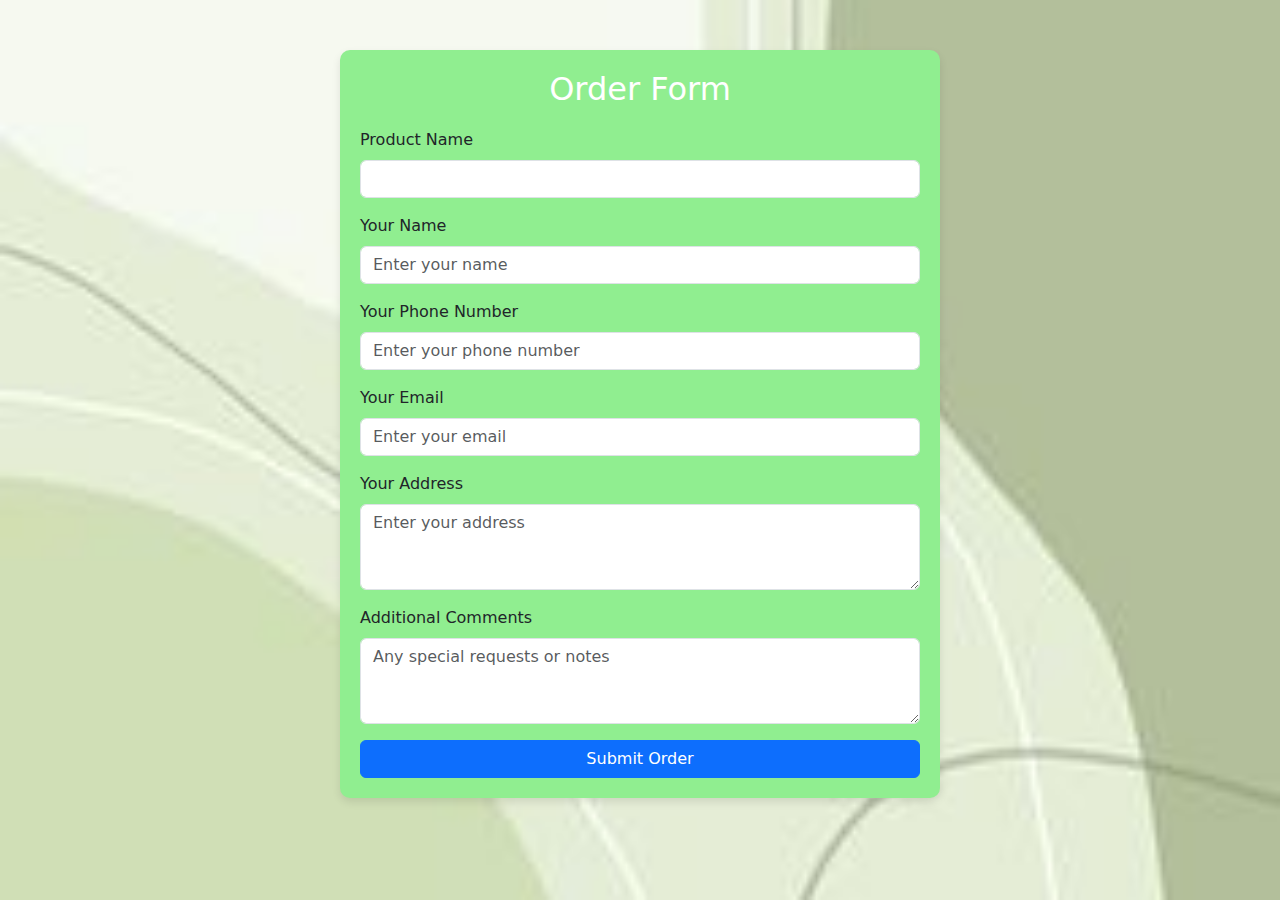
<file: order_form.html>
<!DOCTYPE html>
<html lang="en">
<head>
    <meta charset="UTF-8">
    <meta name="viewport" content="width=device-width, initial-scale=1.0">
    <title>Order Form</title>
    <link rel="stylesheet" href="https://cdn.jsdelivr.net/npm/bootstrap@5.1.3/dist/css/bootstrap.min.css">
    <style>
        body {
            background: url("photos/b3.jpg") no-repeat center center fixed;
            background-size: cover;
            background-color: #f8f9fa;
        }

        .container {
            margin-top: 50px;
            max-width: 600px;
            background: lightgreen;
            padding: 20px;
            border-radius: 10px;
            box-shadow: 0 4px 8px rgba(0, 0, 0, 0.1);
        }

        h2 {
            text-align: center;
            color: white;
            margin-bottom: 20px;
        }
    </style>
</head>
<body>
    <div class="container">
        <h2>Order Form</h2>
        <form id="orderForm">
            <div class="mb-3">
                <label for="productName" class="form-label">Product Name</label>
                <input type="text" class="form-control" id="productName" readonly>
            </div>

            <div class="mb-3">
                <label for="customerName" class="form-label">Your Name</label>
                <input type="text" class="form-control" id="customerName" placeholder="Enter your name" required>
            </div>

            <div class="mb-3">
                <label for="customerPhone" class="form-label">Your Phone Number</label>
                <input type="tel" class="form-control" id="customerPhone" placeholder="Enter your phone number" required>
            </div>

            <div class="mb-3">
                <label for="customerEmail" class="form-label">Your Email</label>
                <input type="email" class="form-control" id="customerEmail" placeholder="Enter your email" required>
            </div>

            <div class="mb-3">
                <label for="customerAddress" class="form-label">Your Address</label>
                <textarea class="form-control" id="customerAddress" rows="3" placeholder="Enter your address" required></textarea>
            </div>

            <div class="mb-3">
                <label for="customerComments" class="form-label">Additional Comments</label>
                <textarea class="form-control" id="customerComments" rows="3" placeholder="Any special requests or notes"></textarea>
            </div>

            <button type="submit" class="btn btn-primary w-100">Submit Order</button>
        </form>
    </div>

    <script>
        const params = new URLSearchParams(window.location.search);
        const productName = params.get('product');

        if (productName) {
            document.getElementById('productName').value = productName;
        }

        const form = document.getElementById('orderForm');
        form.addEventListener('submit', function (event) {
            event.preventDefault();
            alert('Your order has been submitted successfully!');
            window.location.href = 'index.html';
        });
    </script>
</body>
</html>
</file>
